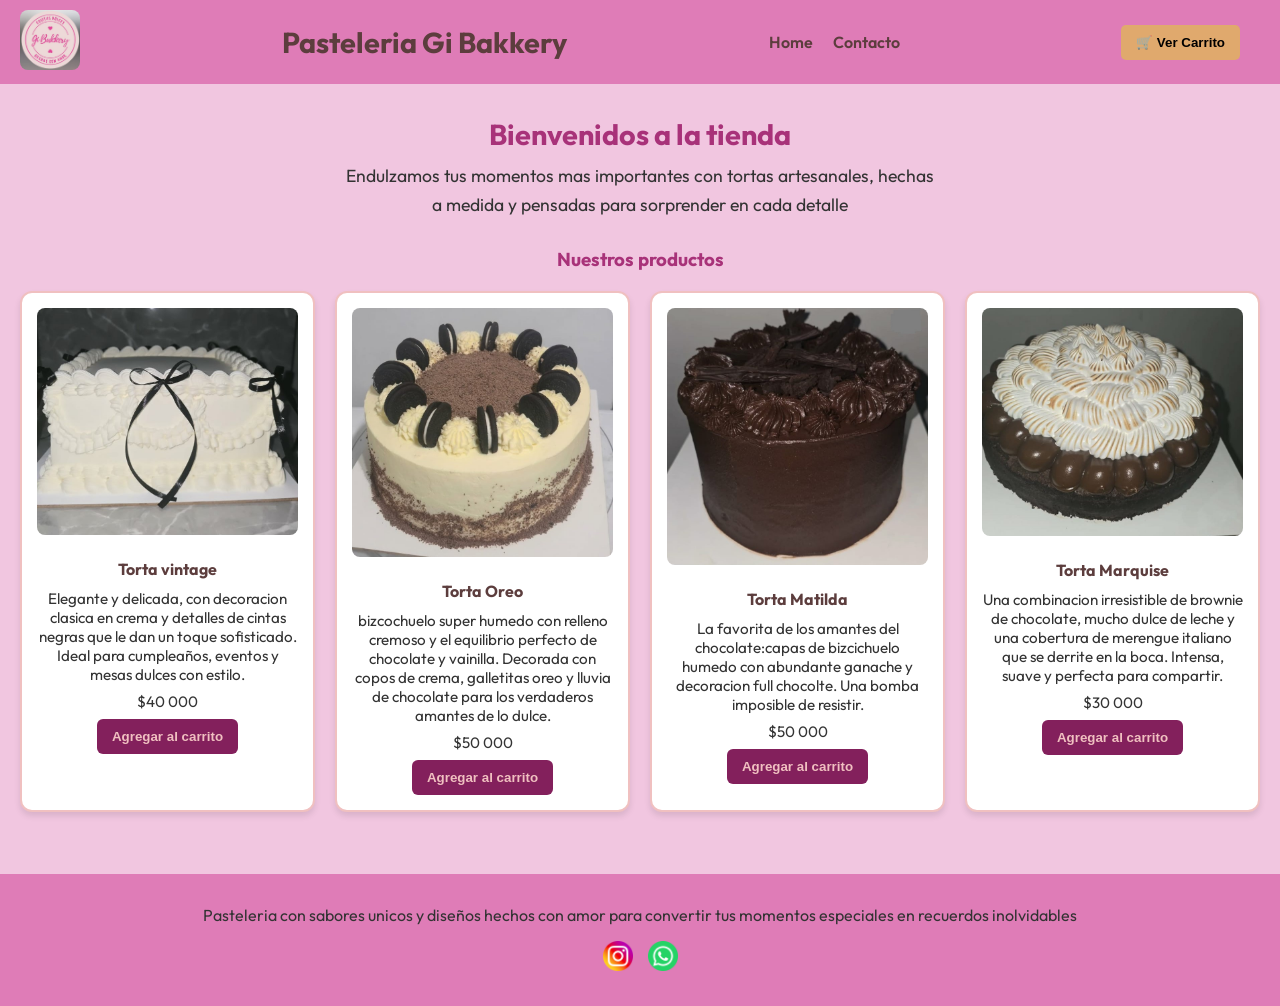
<file: index.html>
<!DOCTYPE html>
<html lang="en">
<head>
    <meta charset="UTF-8">
    <meta name="viewport" content="width=device-width, initial-scale=1.0">
   <link rel="preconnect" href="https://fonts.googleapis.com">
<link rel="preconnect" href="https://fonts.gstatic.com" crossorigin>
<link href="https://fonts.googleapis.com/css2?family=Outfit:wght@100..900&display=swap" rel="stylesheet">
    <link rel="stylesheet" href="./css/style.css">
    <title>Document</title>
</head>
<body>
    <header>
           <div class="div-logo"> 
        <a href="index.html" ><img src="multimedia/imagenes/logo.jpeg" alt="logo"></a></div>
        <h1 class="titulo-home ">Pasteleria Gi Bakkery</h1>
        
        <nav class="header-nav">
            <ul>
                <li><a href="index.html">Home</a></li>
                <li><a href="./pages/contacto.html">Contacto</a></li>
            </ul>
        </nav>
       <!-- Botón para abrir el carrito -->
    <div style="text-align: right; padding: 10px 20px;">
        <button id="ver-carrito" style="padding: 10px 15px; background: #e0a96d; border: none; cursor: pointer; font-weight: bold; border-radius: 5px;">
            🛒 Ver Carrito
        </button>
    </div>

    <!-- Ventana flotante del carrito -->
    <div id="modal-carrito" style="display: none; position: fixed; top: 0; left: 0; width: 100%; height: 100%; background: rgba(0,0,0,0.5); z-index: 1000; justify-content: center; align-items: center;">
        <div style="background: white; padding: 20px; border-radius: 8px; width: 90%; max-width: 500px; color: black;">
            <h3 style="margin-top: 0;">Tu Carrito de Compras</h3>
            <div id="lista-carrito-modal" style="max-height: 300px; overflow-y: auto; margin-bottom: 20px;">
                <p>El carrito está vacío</p>
            </div>
            <h4 id="total-carrito" style="text-align: right;">Total: $0</h4>
            <div style="display: flex; justify-content: space-between; margin-top: 20px;">
                <button id="cerrar-carrito" style="padding: 10px; background: #ccc; border: none; cursor: pointer;">Cerrar</button>
                <button id="finalizar-compra" style="padding: 10px; background: #5cb85c; color: white; border: none; cursor: pointer; font-weight: bold;">Finalizar Compra</button>
            </div>
        </div>
    </div>
    </header>
    <main>
        
        <h2 class="titulo-home text-secondary ">Bienvenidos a la tienda</h2>
        <p class="parrafo">Endulzamos tus momentos mas importantes con tortas artesanales, hechas a medida y pensadas para sorprender en cada detalle</p>
   <section>
    <h3 class="titulo-productos text-secondary">Nuestros productos</h3>
    <div class="contenedor-tarjetas">

<article class="card text-dark">
    <img src="./multimedia/imagenes/torta1.jpeg" alt="torta vintage">
    <h4>Torta vintage</h4>
    <p>Elegante y delicada, con decoracion clasica en crema y detalles de cintas negras que le dan un toque sofisticado. Ideal para cumpleaños, eventos y mesas dulces con estilo.</p>
    <p>$40 000</p>
    <button class="btn bg-secondary text-dark">Agregar al carrito</button>
</article>

<article class="card ">
    <img src="./multimedia/imagenes/torta2.jpeg" alt="torta oreo">
    <h4>Torta Oreo</h4>
    <p>bizcochuelo super humedo con relleno cremoso y el equilibrio perfecto de chocolate y vainilla. Decorada con copos de crema, galletitas oreo y lluvia de chocolate para los verdaderos amantes de lo dulce.</p>
    <p>$50 000</p>
    <button class="btn bg-secondary text-dark">Agregar al carrito</button>
</article>

<article class="card ">
    <img src="./multimedia/imagenes/torta3.jpeg" alt="torta vintage">
    <h4>Torta Matilda</h4>
    <p>La favorita de los amantes del chocolate:capas de bizcichuelo humedo con abundante ganache y decoracion full chocolte. Una bomba imposible de resistir.</p>
    <p>$50 000</p>
    <button class="btn bg-secondary text-dark">Agregar al carrito</button>
</article>

<article class="card ">
    <img src="./multimedia/imagenes/torta4.jpeg" alt="torta vintage">
    <h4>Torta Marquise</h4>
    <p>Una combinacion irresistible de brownie de chocolate, mucho dulce de leche y una cobertura de merengue italiano que se derrite en la boca. Intensa, suave y perfecta para compartir.</p>
    <p>$30 000</p>
    <button class="btn bg-secondary text-dark">Agregar al carrito</button>
</article>

    </div>
   </section>
   
    </main>
    <footer>
        <p>Pasteleria con sabores unicos y diseños hechos con amor para convertir tus momentos especiales en recuerdos inolvidables</p>
        <nav><ul class="footer-list">
            <li><img src="./multimedia/imagenes/instagram-logo.png" alt="instagram"></li>
            <li><img src="./multimedia/imagenes/wsp-logo.png" alt="whatsapp"></li>
        </ul></nav>
    </footer>
    <!-- Notificación flotante estética de la pastelería -->
    <div id="notificacion-pasteleria" style="display: none; position: fixed; bottom: 20px; right: 20px; background: #333; color: white; padding: 15px 25px; border-radius: 8px; box-shadow: 0 4px 12px rgba(0,0,0,0.15); z-index: 2000; font-family: 'Outfit', sans-serif; font-weight: 500;">
        <span style="color: #e0a96d; font-weight: bold; margin-right: 5px;">Gi Bakkery:</span> <span id="texto-notificacion"></span>
    </div>
    <script src="./js/carrito.js"></script>
</body>
</html>
</file>
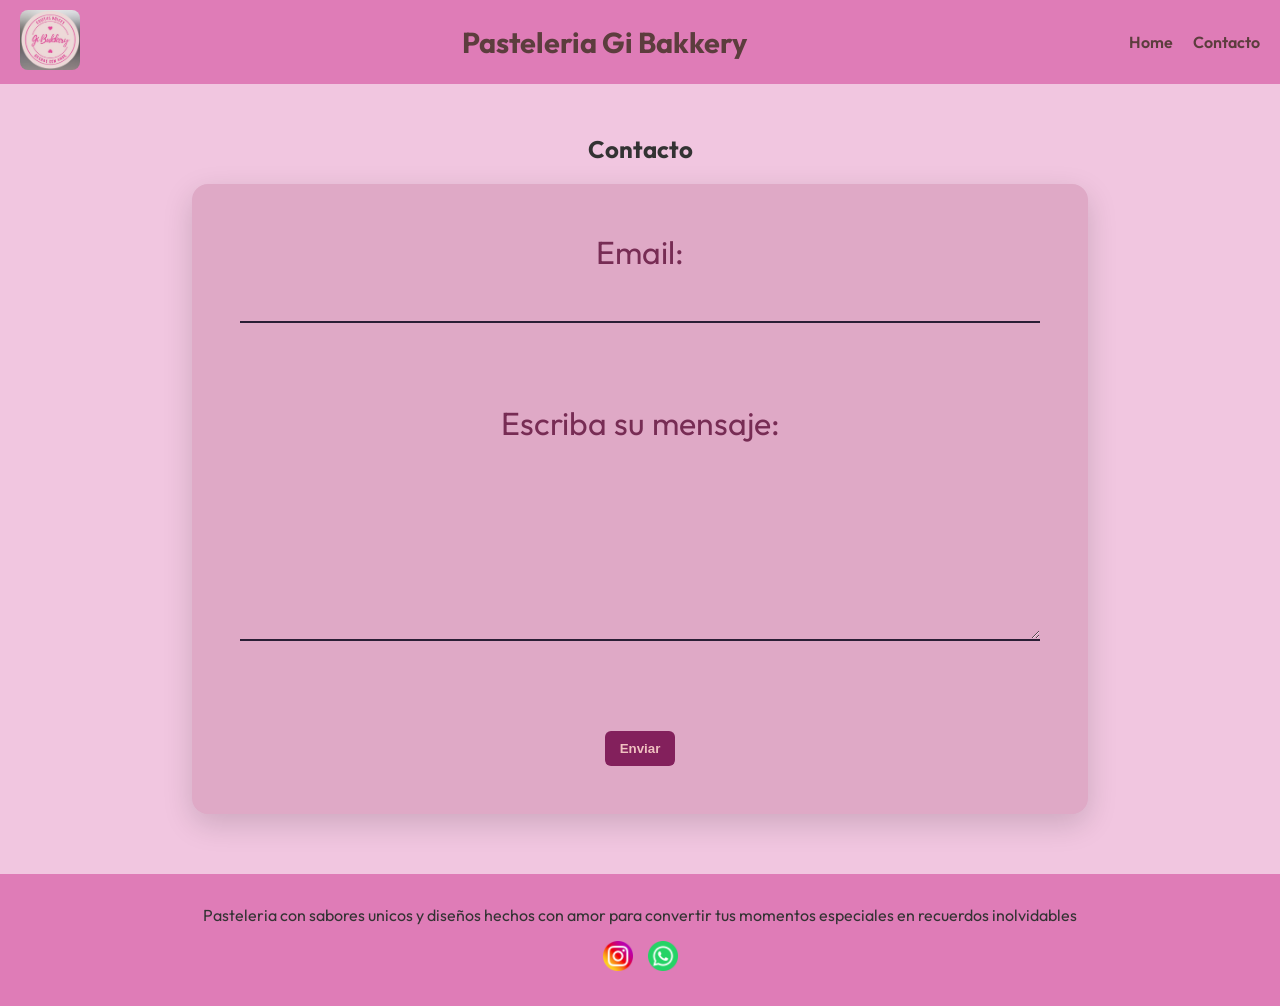
<file: pages/contacto.html>
<!DOCTYPE html>
<html lang="en">
<head>
    <meta charset="UTF-8">
    <meta name="viewport" content="width=device-width, initial-scale=1.0">
   <link rel="preconnect" href="https://fonts.googleapis.com">
<link rel="preconnect" href="https://fonts.gstatic.com" crossorigin>
<link href="https://fonts.googleapis.com/css2?family=Outfit:wght@100..900&display=swap" rel="stylesheet">
    <link rel="stylesheet" href="../css/style.css">
    <title>Document</title>
</head>
<body>
    <header>
        <div class="div-logo"> 
        <a href="../index.html" ><img src="../multimedia/imagenes/logo.jpeg" alt="logo"></a></div>
          <h1 class="titulo-home">Pasteleria Gi Bakkery</h1>
        <nav class="header-nav">
            <ul>
                <li><a href="../index.html">Home</a></li>
                <li><a href="contacto.html">Contacto</a></li>
            </ul>
        </nav>
       
    </header>
    <main>
      
        <h2 class="titulo-contacto ">Contacto</h2>

        <form class="form-contacto"
  action="https://formspree.io/f/mgodlnao"
  method="POST"
>
<div class="grupo-input">  <label>
    Email:</label>
    <input type="email" name="email">
  </div>

  <div class="grupo-input"> <label>
    Escriba su mensaje:</label>
    <textarea name="message"></textarea>
  </div>
 
 <button class="btn bg-secondary text-dark" type="submit">Enviar</button>
 
</form>
    </main>
     <footer>
        <p>Pasteleria con sabores unicos y diseños hechos con amor para convertir tus momentos especiales en recuerdos inolvidables</p>
        <nav><ul class="footer-list">
            <li><img src="../multimedia/imagenes/instagram-logo.png" alt="instagram"></li>
            <li><img src="../multimedia/imagenes/wsp-logo.png" alt="whatsapp"></li>
        </ul></nav>
    </footer>
</body>
</html>
</file>
<file: css/style.css>
/* Fuente general */
body {
    font-family: "Outfit", sans-serif;
    margin: 0;
    padding: 0;
    background-color: #F1C6E0; /* tono pastel suave */
    color: #333;
}

/* Header */
header {
    display: flex;
    align-items: center;
    justify-content: space-between;
    background-color: #DF7CB7; /* rosa pastel */
    padding: 10px 20px;
}

header img {
    height: 60px;
    border-radius: 8px;
}

.titulo-home {
    font-size: 1.8rem;
    color: #5c3d3d;
    margin: 0;
}

.header-nav ul {
    list-style: none;
    display: flex;
    gap: 20px;
    margin: 0;
    padding: 0;
}

.header-nav a {
    text-decoration: none;
    color: #5c3d3d;
    font-weight: 600;
    transition: color 0.3s;
}

.header-nav a:hover {
    color: #a83279;
}

/* Main */
main {
   display: flex;
    padding: 20px;
    text-align: center;
   justify-content: center;
   align-items: center;
   flex-direction: column;
   min-height: 80vh;
  
}

.text-secondary {
    color: #a83279;
}

.parrafo {
    max-width: 600px;
    margin: 10px auto;
    font-size: 1.1rem;
    line-height: 1.6;
}

/* Tarjetas de productos */
.contenedor-tarjetas {
    display: grid;
    grid-template-columns: repeat(auto-fit, minmax(250px, 1fr));
    gap: 20px;
    margin-top: 20px;
}

.card {
    background-color: #fff;
    border: 2px solid #f0c0c0;
    border-radius: 12px;
    padding: 15px;
    text-align: center;
    box-shadow: 0 4px 6px rgba(0,0,0,0.1);
    transition: transform 0.3s;
}

.card:hover {
    transform: translateY(-5px);
}

.card img {
    width: 100%;
    border-radius: 8px;
    margin-bottom: 10px;
}

.card h4 {
    margin: 10px 0;
    color: #5c3d3d;
}

.card p {
    font-size: 0.95rem;
    margin: 8px 0;
}

/* Botones */
.btn {
    padding: 10px 15px;
    border: none;
    border-radius: 6px;
    cursor: pointer;
    font-weight: 600;
    transition: background-color 0.3s;
}

.bg-secondary {
    background-color: #83205C;
    color: #f0c0c0;
}

.btn:hover {
    background-color: #5E1742;
    color: #fff;
}

/* Footer */
footer {
    background-color: #DF7CB7;
    text-align: center;
    padding: 15px;
    margin-top: 30px;
}

.footer-list {
    list-style: none;
    display: flex;
    justify-content: center;
    gap: 15px;
    padding: 0;
    margin-top: 10px;
}

.footer-list img {
    height: 30px;
    cursor: pointer;
    transition: transform 0.3s;
}

.footer-list img:hover {
    transform: scale(1.1);
}

.form-contacto{
  background-color: #DFA9C6;
  color: #772C54;
  width: 100%;
  max-width: 50rem;
  font-size: 2rem;
  padding: 3rem;
  border-radius: 1rem;
  box-shadow: 0 10px 30px rgba(0, 0, 0, 0.15);
 align-items: center;
}

.grupo-input{
  display: flex;
  flex-direction: column;
  gap: 2rem;
  margin-bottom: 2rem;


}

.grupo-input input, .grupo-input textarea{
  border: none;
  background-color: transparent;
  border-bottom: solid 2px #2a1e35;
  margin-bottom: 3rem;
}

.grupo-input textarea{
  min-height: 10rem;
  resize: vertical;
}

/*media queries*/

@media(max-width:600px){
  header, footer{
    flex-direction: column;
  }
  .header-nav, .div-logo{
margin: 0;
  }
}
</file>
